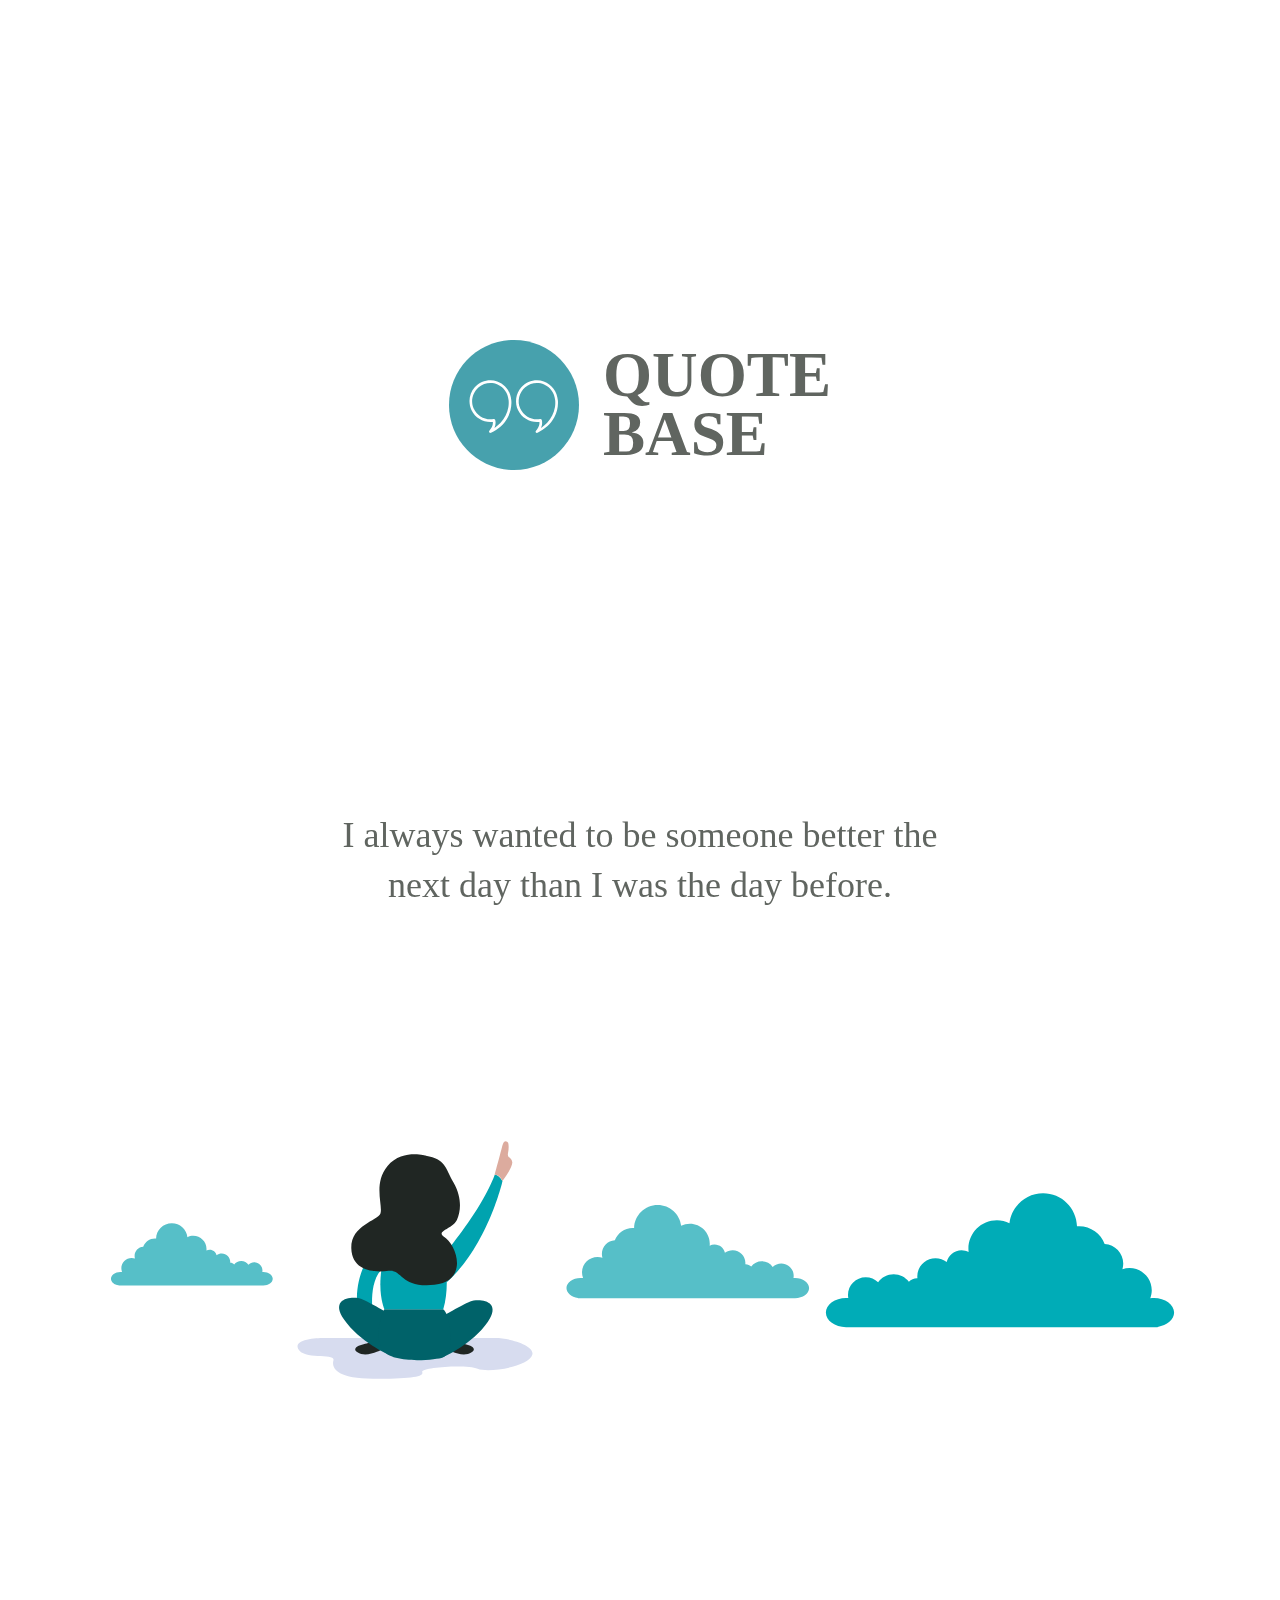
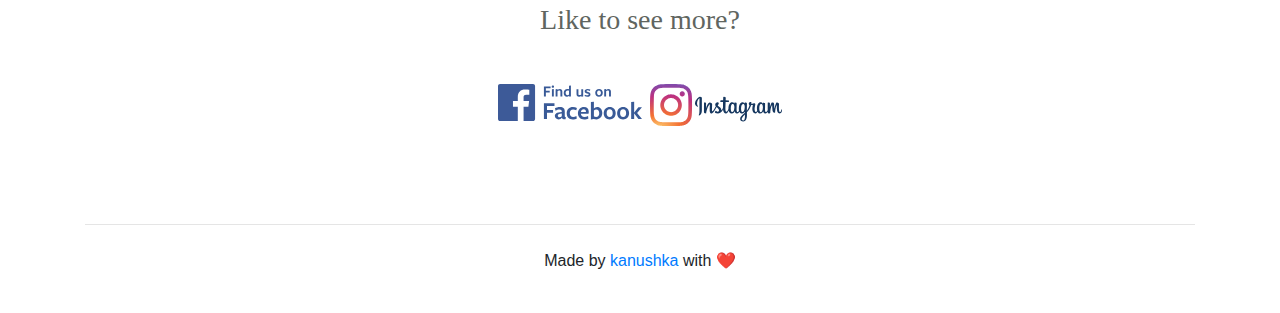
<file: index.html>
<!DOCTYPE html>
<html lang="en">

<head>
  <meta charset="UTF-8" />
  <meta name="viewport" content="width=device-width, initial-scale=1.0" />
  <meta http-equiv="Content-Type" content="text/html; charset=UTF-8">
  <title>Quote Base</title>
  <meta name="title" content="Quote Base">
  <meta name="description" content="Our hope to spread positive vibes ❤️ to people around the world 🌍">

  <meta property="og:type" content="website">
  <meta property="og:url" content="https://kanushka.com/quote-base/">
  <meta property="og:title" content="Quote Base">
  <meta property="og:description" content="Our hope to spread positive vibes ❤️ to people around the world 🌍">
  <meta property="og:image" content="https://kanushka.com/quote-base/images/quote-base.png">

  <meta property="twitter:card" content="summary_large_image">
  <meta property="twitter:url" content="https://kanushka.com/quote-base/">
  <meta property="twitter:title" content="Quote Base">
  <meta property="twitter:description" content="Our hope to spread positive vibes ❤️ to people around the world 🌍">
  <meta property="twitter:image" content="https://kanushka.com/quote-base/images/quote-base.png">

  <link rel="apple-touch-icon" sizes="180x180" href="apple-touch-icon.png">
  <link rel="icon" type="image/png" sizes="32x32" href="favicon-32x32.png">
  <link rel="icon" type="image/png" sizes="16x16" href="favicon-16x16.png">
  <link rel="manifest" href="site.webmanifest">
  <link rel="mask-icon" href="safari-pinned-tab.svg" color="#5bbad5">
  <meta name="msapplication-TileColor" content="#da532c">
  <meta name="theme-color" content="#ffffff">

  <link rel="stylesheet" href="https://maxcdn.bootstrapcdn.com/bootstrap/4.0.0/css/bootstrap.min.css"
    integrity="sha384-Gn5384xqQ1aoWXA+058RXPxPg6fy4IWvTNh0E263XmFcJlSAwiGgFAW/dAiS6JXm" crossorigin="anonymous">
  <link rel="stylesheet" href="css/style.css">
</head>

<body>
  <div class="container">
    <div class="row" style="height: 90vh;">
      <div class="col-12 d-flex align-items-center justify-content-center">
        <img class="lDu2cg" src="./images/screen.svg" draggable="false" />
        <div class="ql-editor" data-gramm="false" contenteditable="false"
          style="transform: translate(0em, 0.513166em);">
          <p class="_04xlpAA direction-ltr align-start para-style-body mb-0">
            <span class="JsGRdQA">Quote</span>
          </p>
          <p class="_04xlpAA direction-ltr align-start para-style-body">
            <span class="JsGRdQA">Base</span>
          </p>
        </div>
      </div>
    </div>

    <div class="row" style="height: 30vh;">
      <div class="col-12">
        <div class="carousel slide" data-ride="carousel">
          <!-- <ol class="carousel-indicators">
            <li data-target="#carouselExampleIndicators" data-slide-to="0" class="active"></li>
            <li data-target="#carouselExampleIndicators" data-slide-to="1"></li>
            <li data-target="#carouselExampleIndicators" data-slide-to="2"></li>
          </ol> -->
          <div class="carousel-inner">
            <div class="carousel-item active">
              <div class="col-12 d-flex justify-content-center">
                <p class="_04xlpA direction-ltr align-center para-style-body">
                  <span class="JsGRdQ">I always wanted to be someone better the next day than
                    I was the day before.</span>
                </p>
              </div>
            </div>
            <div class="carousel-item">
              <div class="col-12 d-flex justify-content-center">
                <p class="_04xlpA direction-ltr align-center para-style-body">
                  <span class="JsGRdQ">Silence says a lot more
                    than you think.</span>
                </p>
              </div>
            </div>
            <div class="carousel-item">
              <div class="col-12 d-flex justify-content-center">
                <p class="_04xlpA direction-ltr align-center para-style-body">
                  <span class="JsGRdQ">With the right person,
                    you don't have to work
                    so hard to be happy.

                    It just happens.</span>
                </p>
              </div>
            </div>
            <div class="carousel-item">
              <div class="col-12 d-flex justify-content-center">
                <p class="_04xlpA direction-ltr align-center para-style-body">
                  <span class="JsGRdQ">Spend time with people who are good for your mental health.</span>
                </p>
              </div>
            </div>
            <div class="carousel-item">
              <div class="col-12 d-flex justify-content-center">
                <p class="_04xlpA direction-ltr align-center para-style-body">
                  <span class="JsGRdQ">Choose a good heart,
                    not a good face.</span>
                </p>
              </div>
            </div>
          </div>
        </div>
      </div>
    </div>

    <div class="row" style="height: 50vh;">
      <div class="col-12">
        <div class="cover-images d-flex justify-content-center align-items-center">
          <img class="cloud-sm" src="./images/lightcloud.svg" draggable="false" />
          <img class="baby" src="./images/upgirl.svg" draggable="false" />
          <img class="cloud-md" src="./images/lightcloud.svg" draggable="false" />
          <img class="cloud-lg" src="./images/tightcloud.svg" draggable="false" />
        </div>
      </div>
    </div>

    <div class="row mb-4" style="height: 30vh;">
      <div class="col-12 d-flex justify-content-center align-items-end">
        <p class="_04xlpA direction-ltr align-center para-style-body" style="
              line-height: 1.4;
              font-family: 'YACgEbc43jc 0', _fb_, auto;
              font-size: 28px;
              text-transform: none;
              color: rgb(96, 101, 96);
            ">
          <span class="JsGRdQ" style="
                font-weight: 400;
                font-style: normal;
                color: rgb(96, 101, 96);
                text-decoration: none;
              ">Like to see more?</span>
        </p>
      </div>
      <div class="col-12 d-flex justify-content-center mt-4">
        <img class="facebook-btn p-1" src="./images/screen(3).svg" draggable="false"
          style="object-fit: fill; height: 45px; cursor: pointer;" />
        <img class="instagram-btn p-1" src="./images/screen(2).svg" draggable="false"
          style="object-fit: fill; height: 50px; cursor: pointer;" />
      </div>
    </div>

    <footer>
      <hr class="mt-4 mb-4" />
      <div class="d-flex justify-content-center mt-4 mb-4">
        <p>
          Made by
          <a href="https://kanushka.com" target="_blank" rel="noopener noreferrer">kanushka</a>
          with ❤️
        </p>
      </div>
    </footer>
  </div>

  <script src="https://code.jquery.com/jquery-3.2.1.slim.min.js"
    integrity="sha384-KJ3o2DKtIkvYIK3UENzmM7KCkRr/rE9/Qpg6aAZGJwFDMVNA/GpGFF93hXpG5KkN"
    crossorigin="anonymous"></script>
  <script src="https://cdnjs.cloudflare.com/ajax/libs/popper.js/1.12.9/umd/popper.min.js"
    integrity="sha384-ApNbgh9B+Y1QKtv3Rn7W3mgPxhU9K/ScQsAP7hUibX39j7fakFPskvXusvfa0b4Q"
    crossorigin="anonymous"></script>
  <script src="https://maxcdn.bootstrapcdn.com/bootstrap/4.0.0/js/bootstrap.min.js"
    integrity="sha384-JZR6Spejh4U02d8jOt6vLEHfe/JQGiRRSQQxSfFWpi1MquVdAyjUar5+76PVCmYl"
    crossorigin="anonymous"></script>

  <script>
    !(function () {
      if ("PerformanceLongTaskTiming" in window) {
        var g = (window.__tti = { e: [] });
        g.o = new PerformanceObserver(function (l) {
          g.e = g.e.concat(l.getEntries());
        });
        g.o.observe({ entryTypes: ["longtask"] });
      }
    })();
  </script>
  <script>
    (function () {
      window["__canva_public_path__"] = "https:\/\/static.canva.com\/web/";
      window["bootstrap"] = JSON.parse(
        "{\x22base\x22:{\x22A?\x22:\x22B\x22,\x22L\x22:false,\x22A\x22:true,\x22D\x22:\x22A\x22,\x22E\x22:\x22a7577584e83c58350b1c9d3fb0eb896f08b89172\x22,\x22K\x22:1590420478,\x22F\x22:{\x22A?\x22:\x22C\x22,\x22b\x22:\x22https:\\u002F\\u002F92d991ccc61145a0acad8e5fc7c0d911@sentry.io\\u002F1766607\x22,\x22c\x22:1.0},\x22G\x22:\x22CLIENT_FULL\x22,\x22I\x22:\x22A\x22,\x22J\x22:null,\x22a\x22:{\x22A\x22:\x22AAMAA1dFQgA\x3d\x22,\x22I\x22:null,\x22B\x22:null,\x22C\x22:null,\x22D\x22:\x22BADxL0XT7XU\x22,\x22E\x22:\x2220200521-22\x22,\x22F\x22:\x22a7577584e83c58350b1c9d3fb0eb896f08b89172\x22,\x22G\x22:null,\x22H\x22:{}},\x22d\x22:null,\x22b\x22:{\x22A?\x22:\x22A\x22,\x22C\x22:{\x22a\x22:\x22WEB\x22},\x22D\x22:{\x22a\x22:\x22WEB\x22,\x22b\x22:\x22LK\x22,\x22c\x22:\x22en\x22,\x22d\x22:736,\x22e\x22:\x22BADxL0XT7XU\x22,\x22f\x22:null,\x22g\x22:null},\x22E\x22:{\x22IOSXV\x22:\x22A\x22,\x22IOSTR\x22:\x22A\x22,\x22JSDST\x22:\x22D\x22,\x22AUDAD\x22:\x22A\x22,\x22CAPDT\x22:\x22A\x22,\x22STRP3\x22:\x22X\x22,\x22MPTEC\x22:\x22B\x22,\x22E2RRX\x22:\x22S\x22,\x22PVNUJ\x22:\x22A\x22,\x22GIWI\x22:\x22B\x22,\x22TMTL\x22:\x22B\x22,\x22XEDIT\x22:\x22A2\x22,\x22CBTFF\x22:\x22B\x22,\x22ANQF\x22:\x22A\x22,\x22PPTRO\x22:\x22A\x22,\x22AATST\x22:\x22A2\x22,\x22H2RDC\x22:\x22B\x22,\x22SENE\x22:\x22B\x22,\x22C4WOB\x22:\x22A\x22,\x22IOSGR\x22:\x22A\x22,\x22SCONT\x22:\x22A\x22,\x22UTESP\x22:\x22B\x22,\x22PSV2M\x22:\x22B\x22,\x22IOSJE\x22:\x22A\x22,\x22EIPPP\x22:\x22A\x22,\x22PFSCS\x22:\x22A\x22,\x22RAWCG\x22:\x22A\x22,\x22RFAEM\x22:\x22A\x22,\x22VRCPC\x22:\x22A\x22,\x22IOSFI\x22:\x22X\x22,\x22PPVHF\x22:\x22B\x22,\x22ENPIL\x22:\x22S\x22,\x22ABEN2\x22:\x22A\x22,\x22RECUC\x22:\x22B\x22,\x22PRPI\x22:\x22A\x22,\x22PVGUE\x22:\x22A\x22,\x22SRIQN\x22:\x22C\x22,\x22SFFFF\x22:\x22B\x22,\x22ANDV\x22:\x22A\x22,\x22RECSE\x22:\x22A\x22,\x22IOSAC\x22:\x22A\x22,\x22IPDHX\x22:\x22B2\x22,\x22DISMI\x22:\x22B\x22,\x22IIBEN\x22:\x22A\x22,\x22SUNUJ\x22:\x22A\x22,\x22M2SFD\x22:\x22B\x22,\x22AFCHX\x22:\x22H\x22,\x22PSV2\x22:\x22A\x22,\x22RFWLH\x22:\x22A\x22,\x22ANSTT\x22:\x22X\x22,\x22UPHF\x22:\x22A\x22},\x22I\x22:null,\x22b\x22:\x22https:\\u002F\\u002Fstatic.canva.com\\u002Fstatic\\u002Flib\\u002Fcl\\u002Fcl-0.1.0.min.js\x22,\x22c\x22:{\x22B\x22:{\x22A\x22:\x22GTM-TZPTKRR\x22},\x22C\x22:{\x22A\x22:\x22MQh0Jm5dRE\x22,\x22B\x22:\x22cl.canva.com\\u002Fv1\x22},\x22D\x22:{\x22A\x22:\x2216859691037\x22,\x22B\x22:\x2216859691037\x22,\x22C\x22:{\x22signup_submitted\x22:\x2217936623469\x22,\x22signup_completed\x22:\x2217963771082\x22,\x22login_submitted\x22:\x2217924893243\x22,\x22login_success\x22:\x2217971061254\x22,\x22password_changed\x22:\x2217929437843\x22,\x22authenticating_item_clicked\x22:\x2217971740897\x22,\x22homepage_visit\x22:\x2217953652549\x22,\x22pre_signup_step_clicked\x22:\x2217904425976\x22}}}},\x22c\x22:null},\x22page\x22:{\x22D\x22:{\x22B\x22:{\x22A?\x22:\x22A\x22,\x22A\x22:\x22TACz_k5eU4c\x22,\x22B\x22:1},\x22C\x22:{\x22A\x22:1350.0,\x22B\x22:650.0,\x22C\x22:\x22D\x22},\x22D\x22:\x22Add a heading\x22,\x22A\x22:[{\x22D\x22:{\x22C\x22:\x22#ffffff\x22,\x22D\x22:0.0,\x22F\x22:false,\x22J\x22:false,\x22G\x22:false,\x22H\x22:false},\x22E\x22:[{\x22A?\x22:\x22H\x22,\x22A\x22:257.5893422370605,\x22B\x22:464.3616774416962,\x22D\x22:464.6101127611905,\x22C\x22:134.82131552587893,\x22E\x22:0.0,\x22F\x22:0.0,\x22Q\x22:false,\x22S\x22:false,\x22b\x22:464.6101127611905,\x22a\x22:134.82131552587893,\x22c\x22:[{\x22A?\x22:\x22I\x22,\x22A\x22:1.4210854715202004E-14,\x22B\x22:1.4210854715202004E-14,\x22D\x22:132.22222222222214,\x22C\x22:132.22222222222214,\x22E\x22:0.0,\x22F\x22:0.0,\x22Q\x22:false,\x22S\x22:false,\x22a\x22:{\x22A\x22:false,\x22B\x22:{\x22A\x22:{\x22A\x22:\x22MACq7HPybms\x22,\x22B\x22:1},\x22B\x22:{\x22A\x22:0.0,\x22B\x22:0.0,\x22D\x22:132.22222222222214,\x22C\x22:132.22222222222214,\x22E\x22:0.0},\x22E\x22:0.0},\x22D\x22:0.0,\x22F\x22:false,\x22J\x22:false,\x22G\x22:false,\x22H\x22:false},\x22b\x22:false,\x22c\x22:false},{\x22A?\x22:\x22K\x22,\x22A\x22:8.526512829121202E-14,\x22B\x22:146.50099834992054,\x22D\x22:318.10911441127,\x22C\x22:134.8213155258789,\x22E\x22:0.0,\x22F\x22:0.0,\x22Q\x22:false,\x22S\x22:false,\x22a\x22:{\x22A\x22:[{\x22A?\x22:\x22A\x22,\x22A\x22:\x22Quote\\nBase\\n\x22}],\x22B\x22:[{\x22A?\x22:\x22A\x22,\x22A\x22:{\x22text-transform\x22:{\x22B\x22:\x22uppercase\x22},\x22color\x22:{\x22B\x22:\x22#606560\x22},\x22leading\x22:{\x22B\x22:\x22940.0\x22},\x22font-weight\x22:{\x22B\x22:\x22bold\x22},\x22font-size\x22:{\x22B\x22:\x2263.158919003840765\x22},\x22font-family\x22:{\x22B\x22:\x22YACgEbc43jc,0\x22}}},{\x22A?\x22:\x22B\x22,\x22A\x22:5},{\x22A?\x22:\x22A\x22,\x22A\x22:{\x22font-size\x22:{\x22A\x22:\x2263.158919003840765\x22,\x22B\x22:\x2263.1589\x22}}},{\x22A?\x22:\x22B\x22,\x22A\x22:5},{\x22A?\x22:\x22A\x22,\x22A\x22:{\x22font-size\x22:{\x22A\x22:\x2263.1589\x22,\x22B\x22:\x2263.158919003840765\x22}}},{\x22A?\x22:\x22B\x22,\x22A\x22:1},{\x22A?\x22:\x22A\x22,\x22A\x22:{\x22text-transform\x22:{\x22A\x22:\x22uppercase\x22},\x22color\x22:{\x22A\x22:\x22#606560\x22},\x22leading\x22:{\x22A\x22:\x22940.0\x22},\x22font-weight\x22:{\x22A\x22:\x22bold\x22},\x22font-size\x22:{\x22A\x22:\x2263.158919003840765\x22},\x22font-family\x22:{\x22A\x22:\x22YACgEbc43jc,0\x22}}}]},\x22b\x22:{},\x22d\x22:\x22B\x22,\x22g\x22:false,\x22h\x22:\x22A\x22}]}]},{\x22D\x22:{\x22C\x22:\x22#ffffff\x22,\x22D\x22:0.0,\x22F\x22:false,\x22J\x22:false,\x22G\x22:false,\x22H\x22:false},\x22E\x22:[{\x22A?\x22:\x22K\x22,\x22A\x22:245.53333485921223,\x22B\x22:184.16703602260384,\x22D\x22:981.6659279547923,\x22C\x22:158.93333028157554,\x22E\x22:0.0,\x22F\x22:0.0,\x22Q\x22:false,\x22S\x22:false,\x22a\x22:{\x22A\x22:[{\x22A?\x22:\x22A\x22,\x22A\x22:\x22Never stop being a good person because of bad people.\\n\x22}],\x22B\x22:[{\x22A?\x22:\x22A\x22,\x22A\x22:{\x22color\x22:{\x22B\x22:\x22#606560\x22},\x22text-align\x22:{\x22B\x22:\x22center\x22},\x22font-family\x22:{\x22B\x22:\x22YACgEbc43jc,0\x22},\x22font-size\x22:{\x22B\x22:\x2261.33333333333333\x22}}},{\x22A?\x22:\x22B\x22,\x22A\x22:5},{\x22A?\x22:\x22A\x22,\x22A\x22:{\x22text-transform\x22:{\x22B\x22:\x22none\x22},\x22leading\x22:{\x22B\x22:\x221400.0\x22},\x22tracking\x22:{\x22B\x22:\x220.0\x22}}},{\x22A?\x22:\x22B\x22,\x22A\x22:1},{\x22A?\x22:\x22A\x22,\x22A\x22:{\x22font-weight\x22:{\x22B\x22:\x22normal\x22},\x22font-style\x22:{\x22B\x22:\x22normal\x22}}},{\x22A?\x22:\x22B\x22,\x22A\x22:4},{\x22A?\x22:\x22A\x22,\x22A\x22:{\x22font-weight\x22:{\x22A\x22:\x22normal\x22},\x22font-style\x22:{\x22A\x22:\x22normal\x22}}},{\x22A?\x22:\x22B\x22,\x22A\x22:1},{\x22A?\x22:\x22A\x22,\x22A\x22:{\x22font-weight\x22:{\x22B\x22:\x22normal\x22},\x22font-style\x22:{\x22B\x22:\x22normal\x22}}},{\x22A?\x22:\x22B\x22,\x22A\x22:1},{\x22A?\x22:\x22A\x22,\x22A\x22:{\x22font-weight\x22:{\x22A\x22:\x22normal\x22},\x22font-style\x22:{\x22A\x22:\x22normal\x22}}},{\x22A?\x22:\x22B\x22,\x22A\x22:4},{\x22A?\x22:\x22A\x22,\x22A\x22:{\x22font-weight\x22:{\x22B\x22:\x22normal\x22},\x22font-style\x22:{\x22B\x22:\x22normal\x22}}},{\x22A?\x22:\x22B\x22,\x22A\x22:38},{\x22A?\x22:\x22A\x22,\x22A\x22:{\x22color\x22:{\x22A\x22:\x22#606560\x22},\x22text-align\x22:{\x22A\x22:\x22center\x22},\x22font-family\x22:{\x22A\x22:\x22YACgEbc43jc,0\x22},\x22font-size\x22:{\x22A\x22:\x2261.33333333333333\x22},\x22text-transform\x22:{\x22A\x22:\x22none\x22},\x22leading\x22:{\x22A\x22:\x221400.0\x22},\x22tracking\x22:{\x22A\x22:\x220.0\x22},\x22font-weight\x22:{\x22A\x22:\x22normal\x22},\x22font-style\x22:{\x22A\x22:\x22normal\x22}}}]},\x22b\x22:{},\x22d\x22:\x22A\x22,\x22g\x22:false,\x22h\x22:\x22A\x22},{\x22A?\x22:\x22I\x22,\x22A\x22:325.0,\x22B\x22:1018.5843069866394,\x22D\x22:116.26787593040252,\x22C\x22:69.33683226057859,\x22E\x22:0.0,\x22F\x22:0.0,\x22Q\x22:false,\x22S\x22:false,\x22a\x22:{\x22A\x22:false,\x22B\x22:{\x22A\x22:{\x22A\x22:\x22MACq7HEWJHc\x22,\x22B\x22:1},\x22B\x22:{\x22A\x22:0.0,\x22B\x22:0.0,\x22D\x22:116.26787593040252,\x22C\x22:69.33683226057859,\x22E\x22:0.0},\x22E\x22:0.0},\x22D\x22:0.0,\x22F\x22:false,\x22J\x22:false,\x22G\x22:false,\x22H\x22:false},\x22b\x22:false,\x22c\x22:false}]},{\x22D\x22:{\x22C\x22:\x22#ffffff\x22,\x22D\x22:0.0,\x22F\x22:false,\x22J\x22:false,\x22G\x22:false,\x22H\x22:false},\x22E\x22:[{\x22A?\x22:\x22K\x22,\x22A\x22:245.36051719254664,\x22B\x22:184.16703602260384,\x22D\x22:981.6659279547923,\x22C\x22:50.66666742960612,\x22E\x22:0.0,\x22F\x22:0.0,\x22Q\x22:false,\x22S\x22:false,\x22a\x22:{\x22A\x22:[{\x22A?\x22:\x22A\x22,\x22A\x22:\x22Connect with us\\n\x22}],\x22B\x22:[{\x22A?\x22:\x22A\x22,\x22A\x22:{\x22font-size\x22:{\x22B\x22:\x2242.666666666666664\x22},\x22text-align\x22:{\x22B\x22:\x22center\x22},\x22font-family\x22:{\x22B\x22:\x22YACgEbc43jc,0\x22},\x22color\x22:{\x22B\x22:\x22#606560\x22}}},{\x22A?\x22:\x22B\x22,\x22A\x22:15},{\x22A?\x22:\x22A\x22,\x22A\x22:{\x22text-transform\x22:{\x22B\x22:\x22none\x22},\x22leading\x22:{\x22B\x22:\x221400.0\x22},\x22tracking\x22:{\x22B\x22:\x220.0\x22},\x22font-weight\x22:{\x22B\x22:\x22normal\x22},\x22font-style\x22:{\x22B\x22:\x22normal\x22}}},{\x22A?\x22:\x22B\x22,\x22A\x22:1},{\x22A?\x22:\x22A\x22,\x22A\x22:{\x22font-size\x22:{\x22A\x22:\x2242.666666666666664\x22},\x22text-align\x22:{\x22A\x22:\x22center\x22},\x22font-family\x22:{\x22A\x22:\x22YACgEbc43jc,0\x22},\x22color\x22:{\x22A\x22:\x22#606560\x22},\x22text-transform\x22:{\x22A\x22:\x22none\x22},\x22leading\x22:{\x22A\x22:\x221400.0\x22},\x22tracking\x22:{\x22A\x22:\x220.0\x22},\x22font-weight\x22:{\x22A\x22:\x22normal\x22},\x22font-style\x22:{\x22A\x22:\x22normal\x22}}}]},\x22b\x22:{},\x22d\x22:\x22A\x22,\x22g\x22:false,\x22h\x22:\x22A\x22},{\x22A?\x22:\x22H\x22,\x22A\x22:336.8351571176009,\x22B\x22:400.6945395815799,\x22D\x22:548.6109208368403,\x22C\x22:67.80432568985248,\x22E\x22:0.0,\x22F\x22:0.0,\x22Q\x22:false,\x22S\x22:false,\x22b\x22:548.6109208368403,\x22a\x22:67.80432568985248,\x22c\x22:[{\x22A?\x22:\x22I\x22,\x22A\x22:2.8421709430404007E-14,\x22B\x22:336.72240305605146,\x22D\x22:211.88851778078876,\x22C\x22:67.80432568985242,\x22E\x22:0.0,\x22F\x22:0.0,\x22Q\x22:false,\x22S\x22:false,\x22a\x22:{\x22A\x22:false,\x22B\x22:{\x22A\x22:{\x22A\x22:\x22MADnBgHBwDc\x22,\x22B\x22:3},\x22B\x22:{\x22A\x22:0.0,\x22B\x22:-2.8421709430404007E-14,\x22D\x22:211.88851778078882,\x22C\x22:67.80432568985242,\x22E\x22:0.0},\x22E\x22:0.0},\x22D\x22:0.0,\x22F\x22:false,\x22J\x22:false,\x22G\x22:false,\x22H\x22:false},\x22b\x22:false,\x22c\x22:false},{\x22A?\x22:\x22I\x22,\x22A\x22:-2.1316282072803006E-14,\x22B\x22:0.0,\x22D\x22:262.6750255071447,\x22C\x22:67.8043256898524,\x22E\x22:0.0,\x22F\x22:0.0,\x22Q\x22:false,\x22S\x22:false,\x22a\x22:{\x22A\x22:false,\x22B\x22:{\x22A\x22:{\x22A\x22:\x22MAAkTRD1bOc\x22,\x22B\x22:1},\x22B\x22:{\x22A\x22:0.0,\x22B\x22:-2.8421709430404007E-14,\x22D\x22:262.67502550714477,\x22C\x22:67.8043256898524,\x22E\x22:0.0},\x22E\x22:0.0},\x22D\x22:0.0,\x22F\x22:false,\x22J\x22:false,\x22G\x22:false,\x22H\x22:false},\x22b\x22:false,\x22c\x22:false}]}]}]},\x22K\x22:\x22DAD9R-3ytbU\x22,\x22B\x22:[{\x22A\x22:\x22YACgEZ1cb1Q\x22,\x22B\x22:0,\x22C\x22:\x22Arimo\x22,\x22D\x22:[{\x22style\x22:\x22BOLD_ITALICS\x22,\x22files\x22:[{\x22url\x22:\x22https:\\u002F\\u002Ffont-public.canva.com\\u002FYACgEZ1cb1Q\\u002F0\\u002FArimoBoldItalic.08fb930e5cf38bab811efa91f368b248.ttf\x22,\x22format\x22:\x22OTF\x22,\x22sizeBytes\x22:435028},{\x22url\x22:\x22https:\\u002F\\u002Ffont-public.canva.com\\u002FYACgEZ1cb1Q\\u002F0\\u002FArimoBoldItalic.c7a16bdf2cea8da7d5accf8369441561.woff\x22,\x22format\x22:\x22WOFF\x22,\x22sizeBytes\x22:237660}],\x22metadata\x22:{\x22head\x22:{\x22unitsPerEm\x22:2048,\x22yMin\x22:-771,\x22yMax\x22:2109},\x22hhea\x22:{\x22ascender\x22:1854,\x22descender\x22:-434,\x22lineGap\x22:67},\x22os2\x22:{\x22sTypoAscender\x22:1491,\x22sTypoDescender\x22:-431,\x22sTypoLineGap\x22:307,\x22usWinAscent\x22:1854,\x22usWinDescent\x22:434,\x22fsSelection\x22:33}}},{\x22style\x22:\x22ITALICS\x22,\x22files\x22:[{\x22url\x22:\x22https:\\u002F\\u002Ffont-public.canva.com\\u002FYACgEZ1cb1Q\\u002F0\\u002FArimoItalic.fa87472a877e70c5bce22e42be5c25a9.ttf\x22,\x22format\x22:\x22OTF\x22,\x22sizeBytes\x22:440740},{\x22url\x22:\x22https:\\u002F\\u002Ffont-public.canva.com\\u002FYACgEZ1cb1Q\\u002F0\\u002FArimoItalic.bafbbb513c11845057f9358ac3efa073.woff\x22,\x22format\x22:\x22WOFF\x22,\x22sizeBytes\x22:240632}],\x22metadata\x22:{\x22head\x22:{\x22unitsPerEm\x22:2048,\x22yMin\x22:-621,\x22yMax\x22:2077},\x22hhea\x22:{\x22ascender\x22:1854,\x22descender\x22:-434,\x22lineGap\x22:67},\x22os2\x22:{\x22sTypoAscender\x22:1491,\x22sTypoDescender\x22:-425,\x22sTypoLineGap\x22:307,\x22usWinAscent\x22:1854,\x22usWinDescent\x22:434,\x22fsSelection\x22:1}}},{\x22style\x22:\x22REGULAR\x22,\x22files\x22:[{\x22url\x22:\x22https:\\u002F\\u002Ffont-public.canva.com\\u002FYACgEZ1cb1Q\\u002F0\\u002FArimo.7ac02a544211773d9636e056e9da6c35.ttf\x22,\x22format\x22:\x22OTF\x22,\x22sizeBytes\x22:436180},{\x22url\x22:\x22https:\\u002F\\u002Ffont-public.canva.com\\u002FYACgEZ1cb1Q\\u002F0\\u002FArimo.1c8ab6ba5931166f629c6d814d3580b2.woff\x22,\x22format\x22:\x22WOFF\x22,\x22sizeBytes\x22:234380}],\x22metadata\x22:{\x22head\x22:{\x22unitsPerEm\x22:2048,\x22yMin\x22:-621,\x22yMax\x22:2007},\x22hhea\x22:{\x22ascender\x22:1854,\x22descender\x22:-434,\x22lineGap\x22:67},\x22os2\x22:{\x22sTypoAscender\x22:1491,\x22sTypoDescender\x22:-431,\x22sTypoLineGap\x22:307,\x22usWinAscent\x22:1854,\x22usWinDescent\x22:434,\x22fsSelection\x22:64}}},{\x22style\x22:\x22BOLD\x22,\x22files\x22:[{\x22url\x22:\x22https:\\u002F\\u002Ffont-public.canva.com\\u002FYACgEZ1cb1Q\\u002F0\\u002FArimoBold.927b7dca5b947f69cb8e835f7f743d15.ttf\x22,\x22format\x22:\x22OTF\x22,\x22sizeBytes\x22:438516},{\x22url\x22:\x22https:\\u002F\\u002Ffont-public.canva.com\\u002FYACgEZ1cb1Q\\u002F0\\u002FArimoBold.68670fffa1a87fb970dc63f26d8cc0fc.woff\x22,\x22format\x22:\x22WOFF\x22,\x22sizeBytes\x22:234696}],\x22metadata\x22:{\x22head\x22:{\x22unitsPerEm\x22:2048,\x22yMin\x22:-771,\x22yMax\x22:2116},\x22hhea\x22:{\x22ascender\x22:1854,\x22descender\x22:-434,\x22lineGap\x22:67},\x22os2\x22:{\x22sTypoAscender\x22:1491,\x22sTypoDescender\x22:-431,\x22sTypoLineGap\x22:307,\x22usWinAscent\x22:1854,\x22usWinDescent\x22:434,\x22fsSelection\x22:32}}}],\x22E\x22:false},{\x22A\x22:\x22YACgEbc43jc\x22,\x22B\x22:0,\x22C\x22:\x22Kollektif\x22,\x22D\x22:[{\x22style\x22:\x22REGULAR\x22,\x22files\x22:[{\x22url\x22:\x22https:\\u002F\\u002Ffont-public.canva.com\\u002FYACgEbc43jc\\u002F0\\u002FKollektif.4d49be6e42d18464b230d87d1fab175a.ttf\x22,\x22format\x22:\x22OTF\x22,\x22sizeBytes\x22:51128},{\x22url\x22:\x22https:\\u002F\\u002Ffont-public.canva.com\\u002FYACgEbc43jc\\u002F0\\u002FKollektif.32fc4202ccda9c4759f0b853b58912a0.woff\x22,\x22format\x22:\x22WOFF\x22,\x22sizeBytes\x22:23964}],\x22metadata\x22:{\x22head\x22:{\x22unitsPerEm\x22:1000,\x22yMin\x22:-240,\x22yMax\x22:934},\x22hhea\x22:{\x22ascender\x22:809,\x22descender\x22:-191,\x22lineGap\x22:200},\x22os2\x22:{\x22sTypoAscender\x22:809,\x22sTypoDescender\x22:-191,\x22sTypoLineGap\x22:0,\x22usWinAscent\x22:903,\x22usWinDescent\x22:215,\x22fsSelection\x22:192}}},{\x22style\x22:\x22BOLD\x22,\x22files\x22:[{\x22url\x22:\x22https:\\u002F\\u002Ffont-public.canva.com\\u002FYACgEbc43jc\\u002F0\\u002FKollektifBold.04c38a99d8afcbb092591a7a88a39a88.ttf\x22,\x22format\x22:\x22OTF\x22,\x22sizeBytes\x22:78780},{\x22url\x22:\x22https:\\u002F\\u002Ffont-public.canva.com\\u002FYACgEbc43jc\\u002F0\\u002FKollektifBold.1568953a644600a1bf59503d51c4f9b0.woff\x22,\x22format\x22:\x22WOFF\x22,\x22sizeBytes\x22:36952}],\x22metadata\x22:{\x22head\x22:{\x22unitsPerEm\x22:1000,\x22yMin\x22:-226,\x22yMax\x22:935},\x22hhea\x22:{\x22ascender\x22:809,\x22descender\x22:-191,\x22lineGap\x22:200},\x22os2\x22:{\x22sTypoAscender\x22:809,\x22sTypoDescender\x22:-191,\x22sTypoLineGap\x22:200,\x22usWinAscent\x22:1029,\x22usWinDescent\x22:215,\x22fsSelection\x22:160}}},{\x22style\x22:\x22ITALICS\x22,\x22files\x22:[{\x22url\x22:\x22https:\\u002F\\u002Ffont-public.canva.com\\u002FYACgEbc43jc\\u002F0\\u002FKollektifItalic.a28604a01636f3a9249559626bc6e5ab.ttf\x22,\x22format\x22:\x22OTF\x22,\x22sizeBytes\x22:42048},{\x22url\x22:\x22https:\\u002F\\u002Ffont-public.canva.com\\u002FYACgEbc43jc\\u002F0\\u002FKollektifItalic.80003b38ab537551fb7f11d519196972.woff\x22,\x22format\x22:\x22WOFF\x22,\x22sizeBytes\x22:20876}],\x22metadata\x22:{\x22head\x22:{\x22unitsPerEm\x22:1000,\x22yMin\x22:-240,\x22yMax\x22:934},\x22hhea\x22:{\x22ascender\x22:809,\x22descender\x22:-191,\x22lineGap\x22:200},\x22os2\x22:{\x22sTypoAscender\x22:809,\x22sTypoDescender\x22:-191,\x22sTypoLineGap\x22:0,\x22usWinAscent\x22:903,\x22usWinDescent\x22:215,\x22fsSelection\x22:129}}},{\x22style\x22:\x22BOLD_ITALICS\x22,\x22files\x22:[{\x22url\x22:\x22https:\\u002F\\u002Ffont-public.canva.com\\u002FYACgEbc43jc\\u002F0\\u002FKollektifBoldItalic.6763df240291636923f89e208ef12b5e.ttf\x22,\x22format\x22:\x22OTF\x22,\x22sizeBytes\x22:71912},{\x22url\x22:\x22https:\\u002F\\u002Ffont-public.canva.com\\u002FYACgEbc43jc\\u002F0\\u002FKollektifBoldItalic.c45d90c1b2f883c8369277c126cc1b81.woff\x22,\x22format\x22:\x22WOFF\x22,\x22sizeBytes\x22:34968}],\x22metadata\x22:{\x22head\x22:{\x22unitsPerEm\x22:1000,\x22yMin\x22:-226,\x22yMax\x22:935},\x22hhea\x22:{\x22ascender\x22:809,\x22descender\x22:-191,\x22lineGap\x22:200},\x22os2\x22:{\x22sTypoAscender\x22:809,\x22sTypoDescender\x22:-191,\x22sTypoLineGap\x22:200,\x22usWinAscent\x22:1029,\x22usWinDescent\x22:215,\x22fsSelection\x22:161}}}],\x22E\x22:false}],\x22I\x22:\x22_fb_\x22,\x22J\x22:\x22https:\\u002F\\u002Ffont-public.canva.com\\u002F_fb\\u002Fs\\u002F293624790ddd83f31926d8f70958e8ea.css\x22,\x22C\x22:[{\x22type\x22:\x22VECTOR\x22,\x22id\x22:\x22MACq7HPybms\x22,\x22version\x22:1,\x22brand\x22:\x22BAAAAP7rQ8M\x22,\x22user\x22:\x22UAAMMQvPszs\x22,\x22licensing\x22:\x22FREE\x22,\x22files\x22:[{\x22url\x22:\x22https:\\u002F\\u002Fmedia-public.canva.com\\u002FMACq7HPybms\\u002F1\\u002Fscreen.svg\x22,\x22urlDenied\x22:false,\x22width\x22:756,\x22height\x22:756,\x22watermarked\x22:false,\x22spritesheet\x22:false,\x22quality\x22:\x22SCREEN\x22},{\x22url\x22:\x22https:\\u002F\\u002Fmedia-public.canva.com\\u002FMACq7HPybms\\u002F1\\u002Fthumbnail.png\x22,\x22urlDenied\x22:false,\x22width\x22:200,\x22height\x22:200,\x22watermarked\x22:false,\x22spritesheet\x22:false,\x22quality\x22:\x22THUMBNAIL\x22}]},{\x22type\x22:\x22VECTOR\x22,\x22id\x22:\x22MACq7HEWJHc\x22,\x22version\x22:1,\x22brand\x22:\x22BAAAAP7rQ8M\x22,\x22user\x22:\x22UAAMMQvPszs\x22,\x22licensing\x22:\x22FREE\x22,\x22files\x22:[{\x22url\x22:\x22https:\\u002F\\u002Fmedia-public.canva.com\\u002FMACq7HEWJHc\\u002F1\\u002Fscreen.svg\x22,\x22urlDenied\x22:false,\x22width\x22:768,\x22height\x22:458,\x22watermarked\x22:false,\x22spritesheet\x22:false,\x22quality\x22:\x22SCREEN\x22},{\x22url\x22:\x22https:\\u002F\\u002Fmedia-public.canva.com\\u002FMACq7HEWJHc\\u002F1\\u002Fthumbnail.png\x22,\x22urlDenied\x22:false,\x22width\x22:200,\x22height\x22:119,\x22watermarked\x22:false,\x22spritesheet\x22:false,\x22quality\x22:\x22THUMBNAIL\x22}]},{\x22type\x22:\x22VECTOR\x22,\x22id\x22:\x22MADnBgHBwDc\x22,\x22version\x22:3,\x22brand\x22:\x22BADkYuPSrkM\x22,\x22user\x22:\x22UABn34qcQIg\x22,\x22licensing\x22:\x22FREE\x22,\x22files\x22:[{\x22url\x22:\x22https:\\u002F\\u002Fmedia-public.canva.com\\u002FMADnBgHBwDc\\u002F3\\u002Fscreen.svg\x22,\x22urlDenied\x22:false,\x22width\x22:140,\x22height\x22:45,\x22watermarked\x22:false,\x22spritesheet\x22:false,\x22quality\x22:\x22SCREEN\x22},{\x22url\x22:\x22https:\\u002F\\u002Fmedia-public.canva.com\\u002FMADnBgHBwDc\\u002F3\\u002Fthumbnail.png\x22,\x22urlDenied\x22:false,\x22width\x22:200,\x22height\x22:64,\x22watermarked\x22:false,\x22spritesheet\x22:false,\x22quality\x22:\x22THUMBNAIL\x22}]},{\x22type\x22:\x22VECTOR\x22,\x22id\x22:\x22MAAkTRD1bOc\x22,\x22version\x22:1,\x22brand\x22:\x22BAAkTVIyajU\x22,\x22user\x22:\x22UAAkTbT9geU\x22,\x22licensing\x22:\x22FREE\x22,\x22files\x22:[{\x22url\x22:\x22https:\\u002F\\u002Fmedia-public.canva.com\\u002FMAAkTRD1bOc\\u002F1\\u002Fscreen.svg\x22,\x22urlDenied\x22:false,\x22width\x22:492,\x22height\x22:127,\x22watermarked\x22:false,\x22spritesheet\x22:false,\x22quality\x22:\x22SCREEN\x22},{\x22url\x22:\x22https:\\u002F\\u002Fmedia-public.canva.com\\u002FMAAkTRD1bOc\\u002F1\\u002Fthumbnail.png\x22,\x22urlDenied\x22:false,\x22width\x22:150,\x22height\x22:39,\x22watermarked\x22:false,\x22spritesheet\x22:false,\x22quality\x22:\x22THUMBNAIL\x22}]}],\x22N\x22:true,\x22H\x22:true},\x22ui\x22:{\x22A\x22:true,\x22B\x22:\x22A\x22,\x22C\x22:false,\x22D\x22:false}}"
      );
      window["cmsg"] = window["cmsg"] || { locale: "en", strings: {} };
    })();
  </script>
  <script src="home_files/e34c91976e170f04d22ea784c86838da9dde2237.strings.js.download"></script>
  <script defer="" src="home_files/26c64ff78cedb6debf69bb2be7cf6cea.runtime.js.download"></script>
  <script defer="" src="home_files/480f82337a6c21743671.js.download"></script>
  <script defer="" src="home_files/83bb2faf549a28768f32.js.download"></script>
  <script defer="" src="home_files/ff73bc33956d9403dd6c.js.download"></script>
  <script defer="" src="home_files/97c384858b64730c8e69.js.download"></script>
  <iframe height="0" width="0" style="display: none; visibility: hidden;" src="home_files/activityi.html"></iframe>
  <script defer="" src="home_files/209c309a5275dd9f11b467c7793055ff.js.download"></script>
  <script type="text/javascript" id="">
    +(function (c, g, h, k, a) {
      c.appboy = {};
      c.appboyQueue = [];
      a = "initialize destroy getDeviceId toggleAppboyLogging setLogger openSession changeUser requestImmediateDataFlush requestFeedRefresh subscribeToFeedUpdates requestContentCardsRefresh subscribeToContentCardsUpdates logCardImpressions logCardClick logCardDismissal logFeedDisplayed logContentCardsDisplayed logInAppMessageImpression logInAppMessageClick logInAppMessageButtonClick logInAppMessageHtmlClick subscribeToNewInAppMessages subscribeToInAppMessage removeSubscription removeAllSubscriptions logCustomEvent logPurchase isPushSupported isPushBlocked isPushGranted isPushPermissionGranted registerAppboyPushMessages unregisterAppboyPushMessages trackLocation stopWebTracking resumeWebTracking wipeData ab ab.DeviceProperties ab.User ab.User.Genders ab.User.NotificationSubscriptionTypes ab.User.prototype.getUserId ab.User.prototype.setFirstName ab.User.prototype.setLastName ab.User.prototype.setEmail ab.User.prototype.setGender ab.User.prototype.setDateOfBirth ab.User.prototype.setCountry ab.User.prototype.setHomeCity ab.User.prototype.setLanguage ab.User.prototype.setEmailNotificationSubscriptionType ab.User.prototype.setPushNotificationSubscriptionType ab.User.prototype.setPhoneNumber ab.User.prototype.setAvatarImageUrl ab.User.prototype.setLastKnownLocation ab.User.prototype.setUserAttribute ab.User.prototype.setCustomUserAttribute ab.User.prototype.addToCustomAttributeArray ab.User.prototype.removeFromCustomAttributeArray ab.User.prototype.incrementCustomUserAttribute ab.User.prototype.addAlias ab.User.prototype.setCustomLocationAttribute ab.InAppMessage ab.InAppMessage.SlideFrom ab.InAppMessage.ClickAction ab.InAppMessage.DismissType ab.InAppMessage.OpenTarget ab.InAppMessage.ImageStyle ab.InAppMessage.TextAlignment ab.InAppMessage.Orientation ab.InAppMessage.CropType ab.InAppMessage.prototype.subscribeToClickedEvent ab.InAppMessage.prototype.subscribeToDismissedEvent ab.InAppMessage.prototype.removeSubscription ab.InAppMessage.prototype.removeAllSubscriptions ab.InAppMessage.prototype.closeMessage ab.InAppMessage.Button ab.InAppMessage.Button.prototype.subscribeToClickedEvent ab.InAppMessage.Button.prototype.removeSubscription ab.InAppMessage.Button.prototype.removeAllSubscriptions ab.SlideUpMessage ab.ModalMessage ab.FullScreenMessage ab.HtmlMessage ab.ControlMessage ab.Feed ab.Feed.prototype.getUnreadCardCount ab.ContentCards ab.ContentCards.prototype.getUnviewedCardCount ab.Card ab.ClassicCard ab.CaptionedImage ab.Banner ab.ControlCard ab.WindowUtils display display.automaticallyShowNewInAppMessages display.showInAppMessage display.showFeed display.destroyFeed display.toggleFeed display.showContentCards display.hideContentCards display.toggleContentCards sharedLib".split(
        " "
      );
      for (var d = 0; d < a.length; d++) {
        for (
          var l = a[d], e = c.appboy, f = l.split("."), b = 0;
          b < f.length - 1;
          b++
        )
          e = e[f[b]];
        e[f[b]] = new Function(
          "return function " +
          l.replace(/\./g, "_") +
          "(){window.appboyQueue.push(arguments); return true}"
        )();
      }
      window.appboy.getUser = function () {
        return new window.appboy.ab.User();
      };
      window.appboy.getCachedFeed = function () {
        return new window.appboy.ab.Feed();
      };
      window.appboy.getCachedContentCards = function () {
        return new window.appboy.ab.ContentCards();
      };
      (a = g.createElement(h)).type = "text/javascript";
      a.src = "https://js.appboycdn.com/web-sdk/2.4/appboy.core.min.js";
      a.async = 1;
      (k = g.getElementsByTagName(h)[0]).parentNode.insertBefore(a, k);
    })(window, document, "script");
    window.appboy.initialize("320f7332-8571-45d7-b342-c54192dae547");
    if (window.analytics) {
      var userId = window.analytics.user().id();
      userId && window.appboy.changeUser(userId);
    }
    window.appboy.openSession();
  </script>

  <script>
    $(function () {
      $('.carousel').carousel({
        interval: 6000,
        pause: false,
      })
    });
    $(".facebook-btn").click(function (e) {
      e.preventDefault();
      window.open("https://www.facebook.com/quotebasegloble");
    });
    $(".instagram-btn").click(function (e) {
      e.preventDefault();
      window.open("https://www.instagram.com/quote_base_/");
    });
  </script>
</body>

</html>
</file>
<file: css/style.css>
._04xlpAA {
  line-height: 0.94;
  font-family: "YACgEbc43jc 0", _fb_, auto;
  font-size: 63.1589px;
  text-transform: uppercase;
  color: rgb(96, 101, 96);
}

.JsGRdQA {
  font-weight: 700;
  font-style: normal;
  color: rgb(96, 101, 96);
  text-decoration: none;
}

.lDu2cg {
  object-fit: fill;
  width: 130px;
}

.ql-editor {
  margin-left: 1.5rem;
}

._04xlpA {
  line-height: 1.4;
  font-family: "YACgEbc43jc 0", _fb_, auto;
  font-size: 36px;
  text-transform: none;
  text-align: center;
  color: rgb(96, 101, 96);
  max-width: 50vw;
}

.JsGRdQ {
  font-weight: 400;
  font-style: normal;
  color: rgb(96, 101, 96);
  text-decoration: none;
}

.carousel-item {
  height: 200px;
}

.cover-images {
  /* position: absolute; */
}

.baby {
  object-fit: fill;
  height: 30vh;
  z-index: 3;
}

.cloud-sm {
  position: relative;
  animation-name: cloudmovesm;
  animation-duration: 10s;
  animation-iteration-count: infinite;
  object-fit: fill;
  height: 20vh;
}

.cloud-md {
  position: relative;
  animation-name: cloudmovemd;
  animation-duration: 20s;
  animation-iteration-count: infinite;
  object-fit: fill;
  height: 30vh;
  z-index: 1;
}

.cloud-lg {
  position: relative;
  animation-name: cloudmovelg;
  animation-duration: 20s;
  animation-iteration-count: infinite;
  object-fit: fill;
  height: 40vh;
  z-index: 2;
}

@keyframes cloudmovesm {
  0% {
    left: 0px;
  }

  50% {
    left: 50px;
  }

  100% {
    left: 0px;
  }
}

@keyframes cloudmovemd {
  0% {
    left: 0px;
  }

  50% {
    left: 80px;
  }

  100% {
    left: 0px;
  }
}

@keyframes cloudmovelg {
  0% {
    right: 0px;
  }

  50% {
    right: 60px;
  }

  75% {
    right: 80px;
  }

  100% {
    right: 0px;
  }
}

/* Extra small devices (phones, 600px and down) */
@media only screen and (max-width: 600px) {
  .lDu2cg {
    width: 80px;
  }

  ._04xlpAA {
    font-size: 42px;
  }

  .ql-editor {
    margin-left: 0.5rem;
  }

  ._04xlpA {
    line-height: 1.4;
    font-size: 24px;
    max-width: 80vw;
  }

  .cloud-sm {
    display: none;
  }
}

/* Small devices (portrait tablets and large phones, 600px and up) */
@media only screen and (min-width: 600px) {
}

/* Medium devices (landscape tablets, 768px and up) */
@media only screen and (min-width: 768px) {
}

/* Large devices (laptops/desktops, 992px and up) */
@media only screen and (min-width: 992px) {
}

/* Extra large devices (large laptops and desktops, 1200px and up) */
@media only screen and (min-width: 1200px) {
}
</file>
